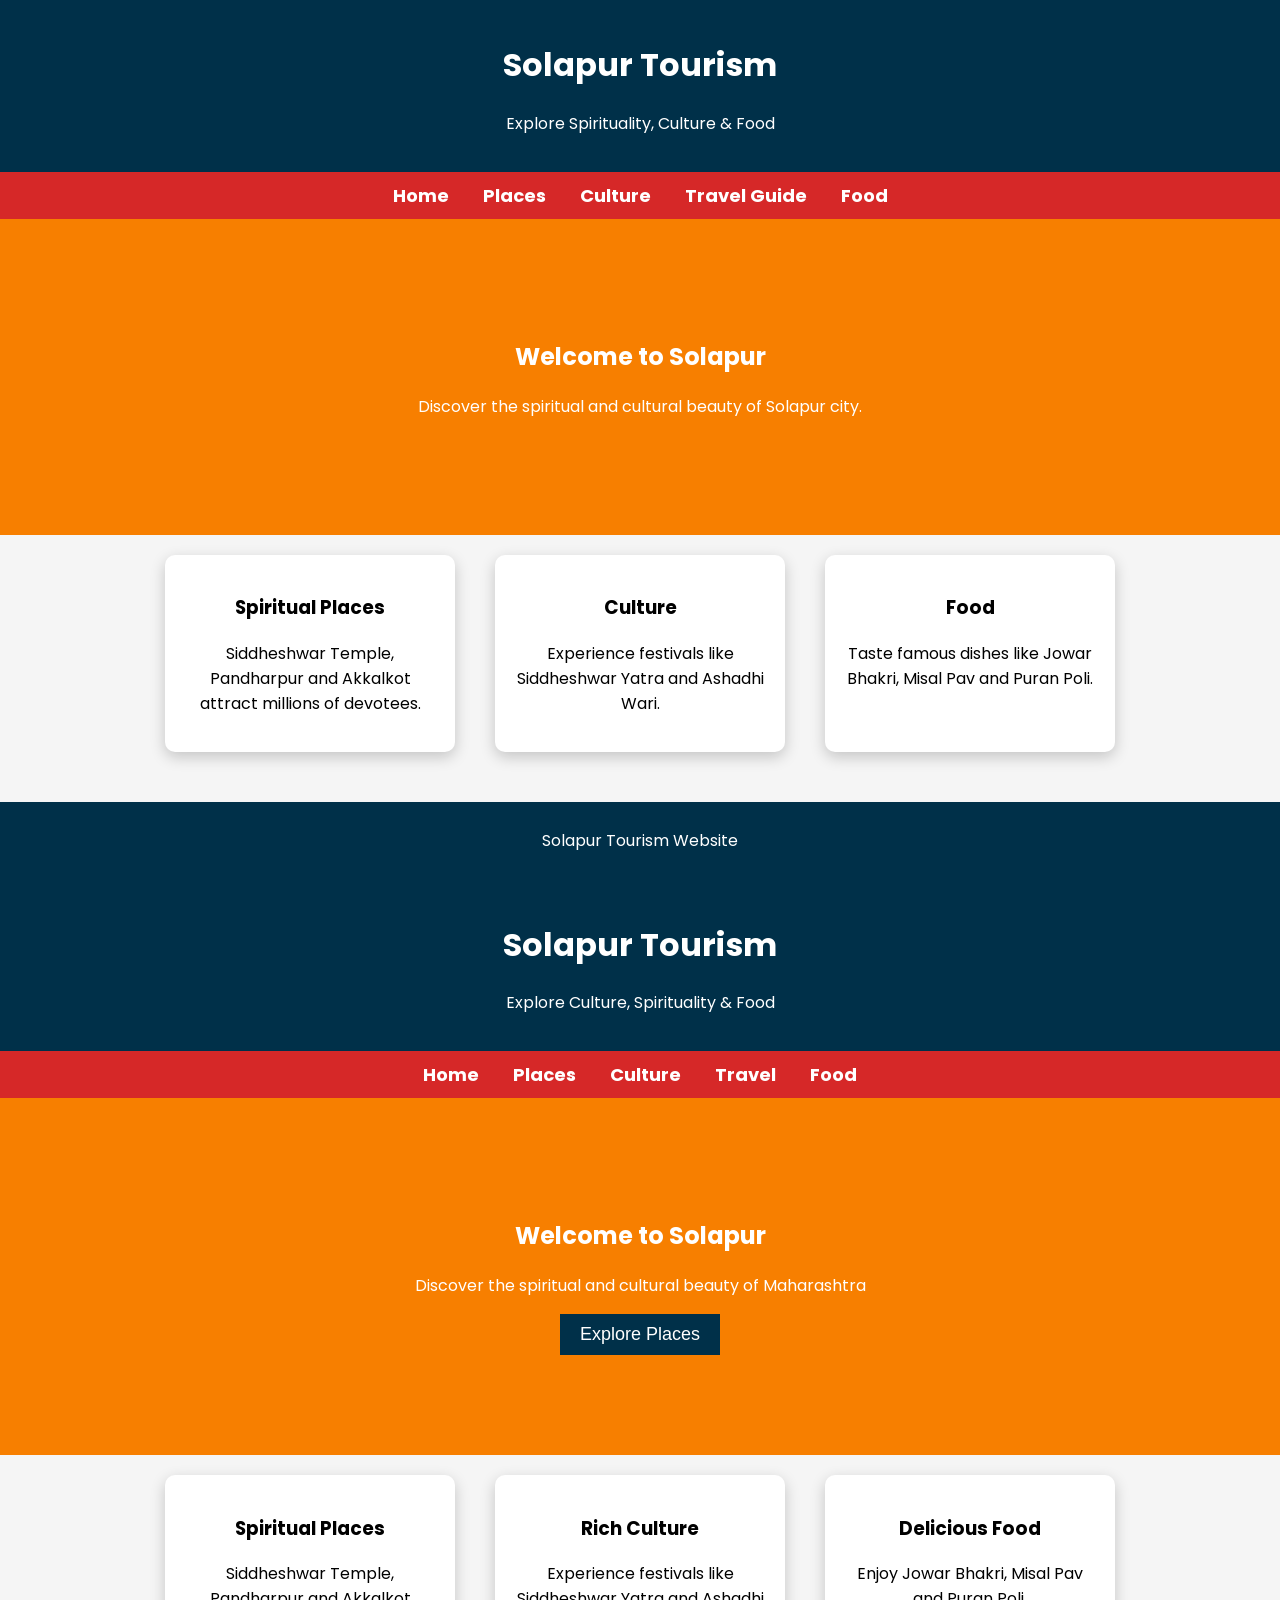
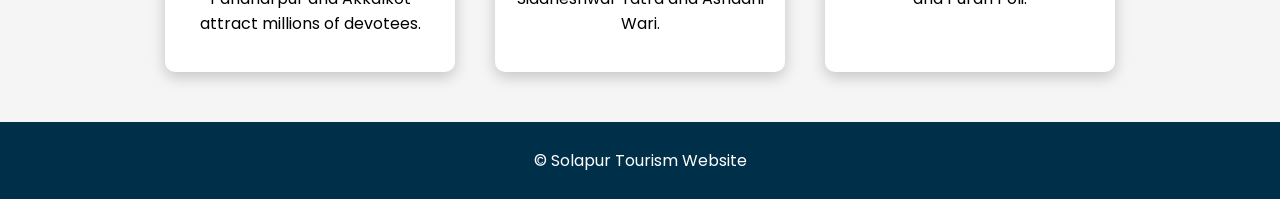
<file: index.html>
<!DOCTYPE html>
<html>
<head>
<title>Solapur Tourism</title>
<link rel="stylesheet" href="style.css">
</head>

<body>

<header>
<h1>Solapur Tourism</h1>
<p>Explore Spirituality, Culture & Food</p>
</header>

<nav>
<a href="home.html">Home</a>
<a href="places.html">Places</a>
<a href="culture.html">Culture</a>
<a href="travel.html">Travel Guide</a>
<a href="food.html">Food</a>
</nav>

<section class="hero">
<h2>Welcome to Solapur</h2>
<p>Discover the spiritual and cultural beauty of Solapur city.</p>
</section>

<section class="cards">

<div class="card">
<h3>Spiritual Places</h3>
<p>Siddheshwar Temple, Pandharpur and Akkalkot attract millions of devotees.</p>
</div>

<div class="card">
<h3>Culture</h3>
<p>Experience festivals like Siddheshwar Yatra and Ashadhi Wari.</p>
</div>

<div class="card">
<h3>Food</h3>
<p>Taste famous dishes like Jowar Bhakri, Misal Pav and Puran Poli.</p>
</div>

</section>

<footer>
<p>Solapur Tourism Website</p>
</footer>

</body>
</html>
<!DOCTYPE html>
<html>
<head>
<title>Solapur Tourism</title>
<link rel="stylesheet" href="style.css">
<link href="https://fonts.googleapis.com/css2?family=Poppins&display=swap" rel="stylesheet">
</head>

<body>

<header>
<h1>Solapur Tourism</h1>
<p>Explore Culture, Spirituality & Food</p>
</header>

<nav>
<a href="home.html">Home</a>
<a href="places.html">Places</a>
<a href="culture.html">Culture</a>
<a href="travel.html">Travel</a>
<a href="food.html">Food</a>
</nav>

<section class="hero">
<h2>Welcome to Solapur</h2>
<p>Discover the spiritual and cultural beauty of Maharashtra</p>
<button onclick="location.href='places.html'">Explore Places</button>
</section>

<section class="cards">

<div class="card">
<h3>Spiritual Places</h3>
<p>Siddheshwar Temple, Pandharpur and Akkalkot attract millions of devotees.</p>
</div>

<div class="card">
<h3>Rich Culture</h3>
<p>Experience festivals like Siddheshwar Yatra and Ashadhi Wari.</p>
</div>

<div class="card">
<h3>Delicious Food</h3>
<p>Enjoy Jowar Bhakri, Misal Pav and Puran Poli.</p>
</div>

</section>

<footer>
<p>© Solapur Tourism Website</p>
</footer>

</body>
</html>
</file>
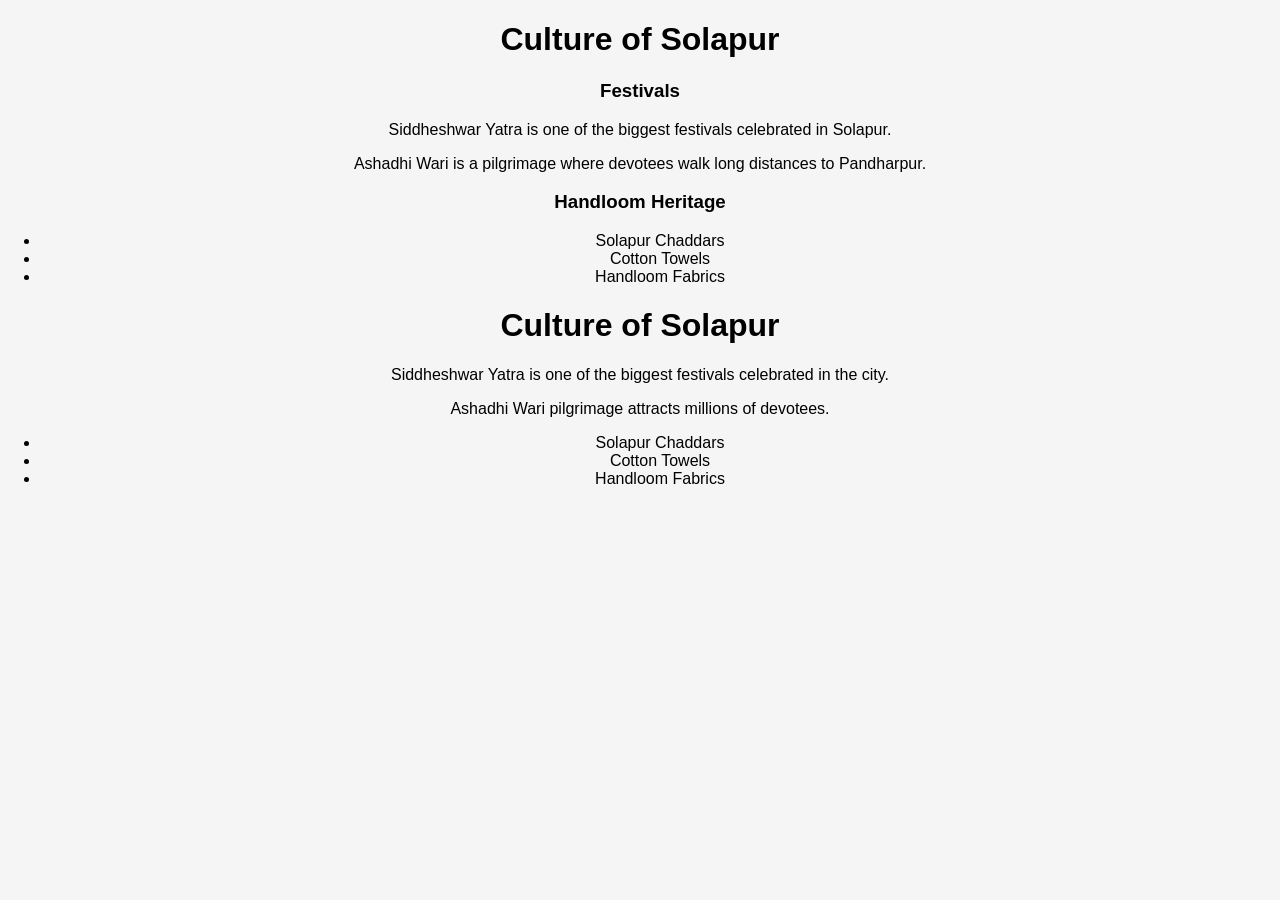
<file: culture.html>
<!DOCTYPE html>
<html>
<head>
<title>Culture</title>
<link rel="stylesheet" href="style.css">
</head>

<body>

<h1>Culture of Solapur</h1>

<h3>Festivals</h3>

<p>Siddheshwar Yatra is one of the biggest festivals celebrated in Solapur.</p>

<p>Ashadhi Wari is a pilgrimage where devotees walk long distances to Pandharpur.</p>

<h3>Handloom Heritage</h3>

<ul>
<li>Solapur Chaddars</li>
<li>Cotton Towels</li>
<li>Handloom Fabrics</li>
</ul>

</body>
</html>
<!DOCTYPE html>
<html>
<head>
<title>Culture</title>
<link rel="stylesheet" href="style.css">
</head>

<body>

<h1>Culture of Solapur</h1>

<p>Siddheshwar Yatra is one of the biggest festivals celebrated in the city.</p>

<p>Ashadhi Wari pilgrimage attracts millions of devotees.</p>

<ul>
<li>Solapur Chaddars</li>
<li>Cotton Towels</li>
<li>Handloom Fabrics</li>
</ul>

</body>
</html>
</file>
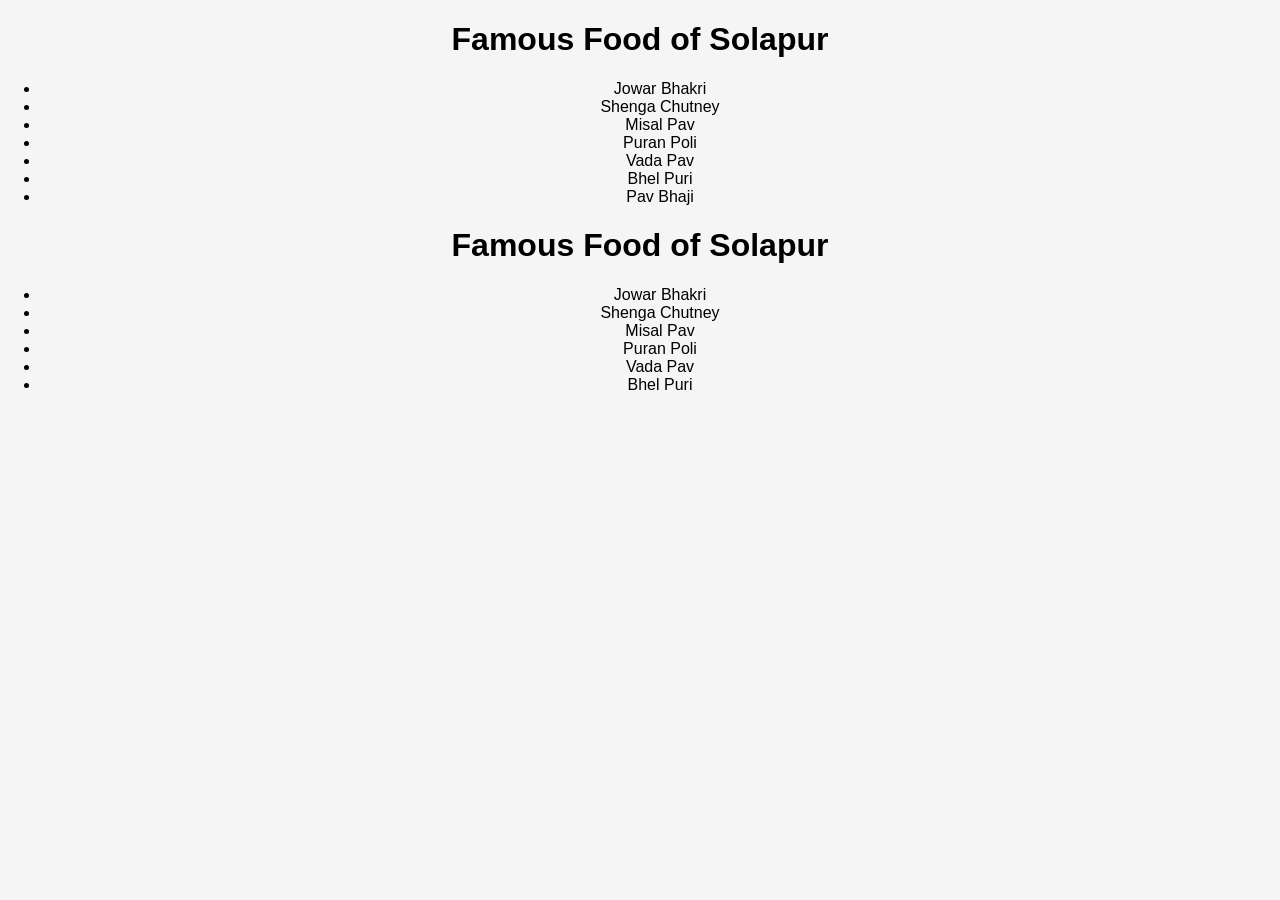
<file: food.html>
<!DOCTYPE html>
<html>
<head>
<title>Food</title>
<link rel="stylesheet" href="style.css">
</head>

<body>

<h1>Famous Food of Solapur</h1>

<ul>
<li>Jowar Bhakri</li>
<li>Shenga Chutney</li>
<li>Misal Pav</li>
<li>Puran Poli</li>
<li>Vada Pav</li>
<li>Bhel Puri</li>
<li>Pav Bhaji</li>
</ul>

</body>
</html>
<!DOCTYPE html>
<html>
<head>
<title>Food</title>
<link rel="stylesheet" href="style.css">
</head>

<body>

<h1>Famous Food of Solapur</h1>

<ul>
<li>Jowar Bhakri</li>
<li>Shenga Chutney</li>
<li>Misal Pav</li>
<li>Puran Poli</li>
<li>Vada Pav</li>
<li>Bhel Puri</li>
</ul>

</body>
</html>
</file>
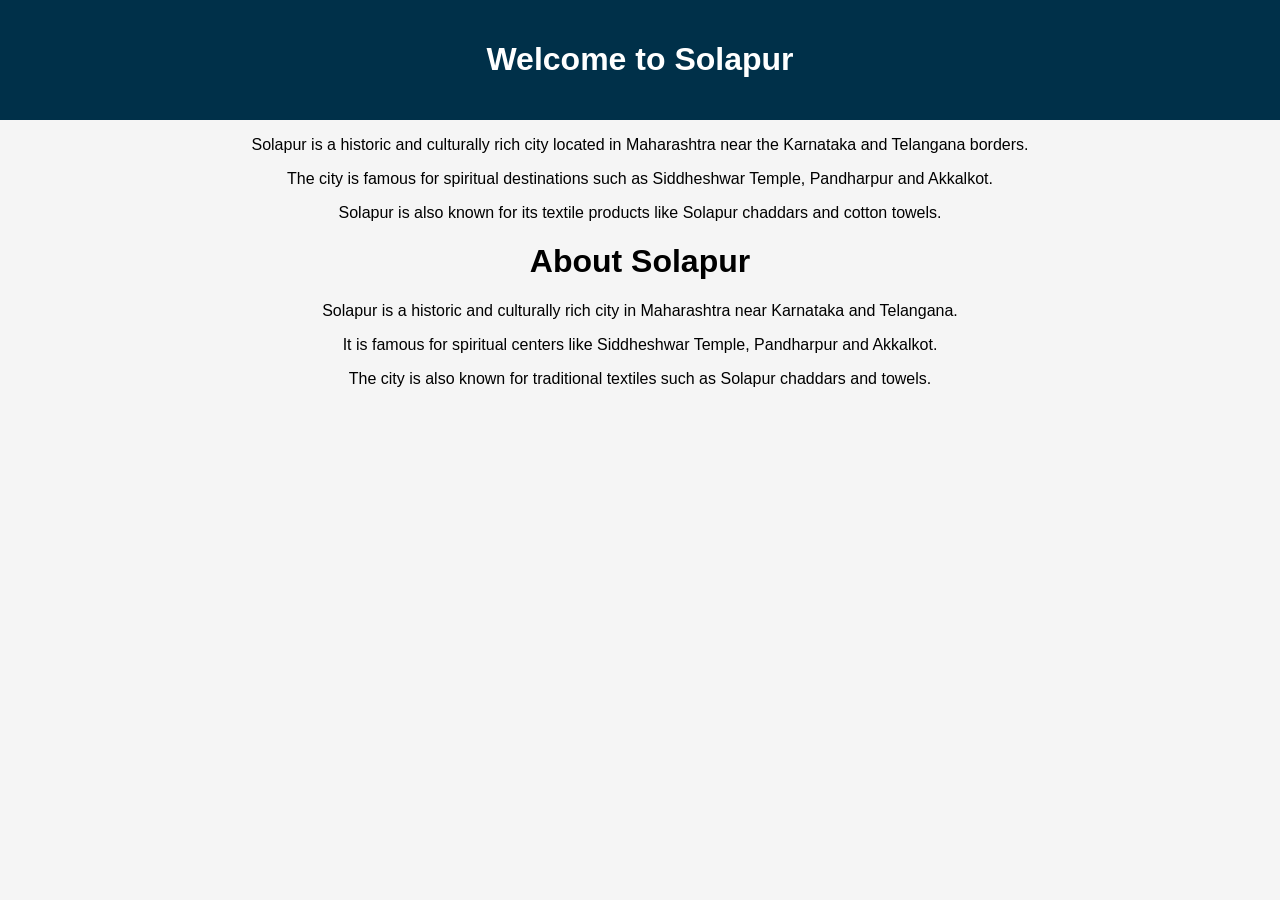
<file: home.html>
<!DOCTYPE html>
<html>
<head>
<title>Home</title>
<link rel="stylesheet" href="style.css">
</head>

<body>

<header>
<h1>Welcome to Solapur</h1>
</header>

<section>

<p>Solapur is a historic and culturally rich city located in Maharashtra near the Karnataka and Telangana borders.</p>

<p>The city is famous for spiritual destinations such as Siddheshwar Temple, Pandharpur and Akkalkot.</p>

<p>Solapur is also known for its textile products like Solapur chaddars and cotton towels.</p>

</section>

</body>
</html>
<!DOCTYPE html>
<html>
<head>
<title>Home</title>
<link rel="stylesheet" href="style.css">
</head>

<body>

<h1>About Solapur</h1>

<p>
Solapur is a historic and culturally rich city in Maharashtra near Karnataka and Telangana.
</p>

<p>
It is famous for spiritual centers like Siddheshwar Temple, Pandharpur and Akkalkot.
</p>

<p>
The city is also known for traditional textiles such as Solapur chaddars and towels.
</p>

</body>
</html>
</file>
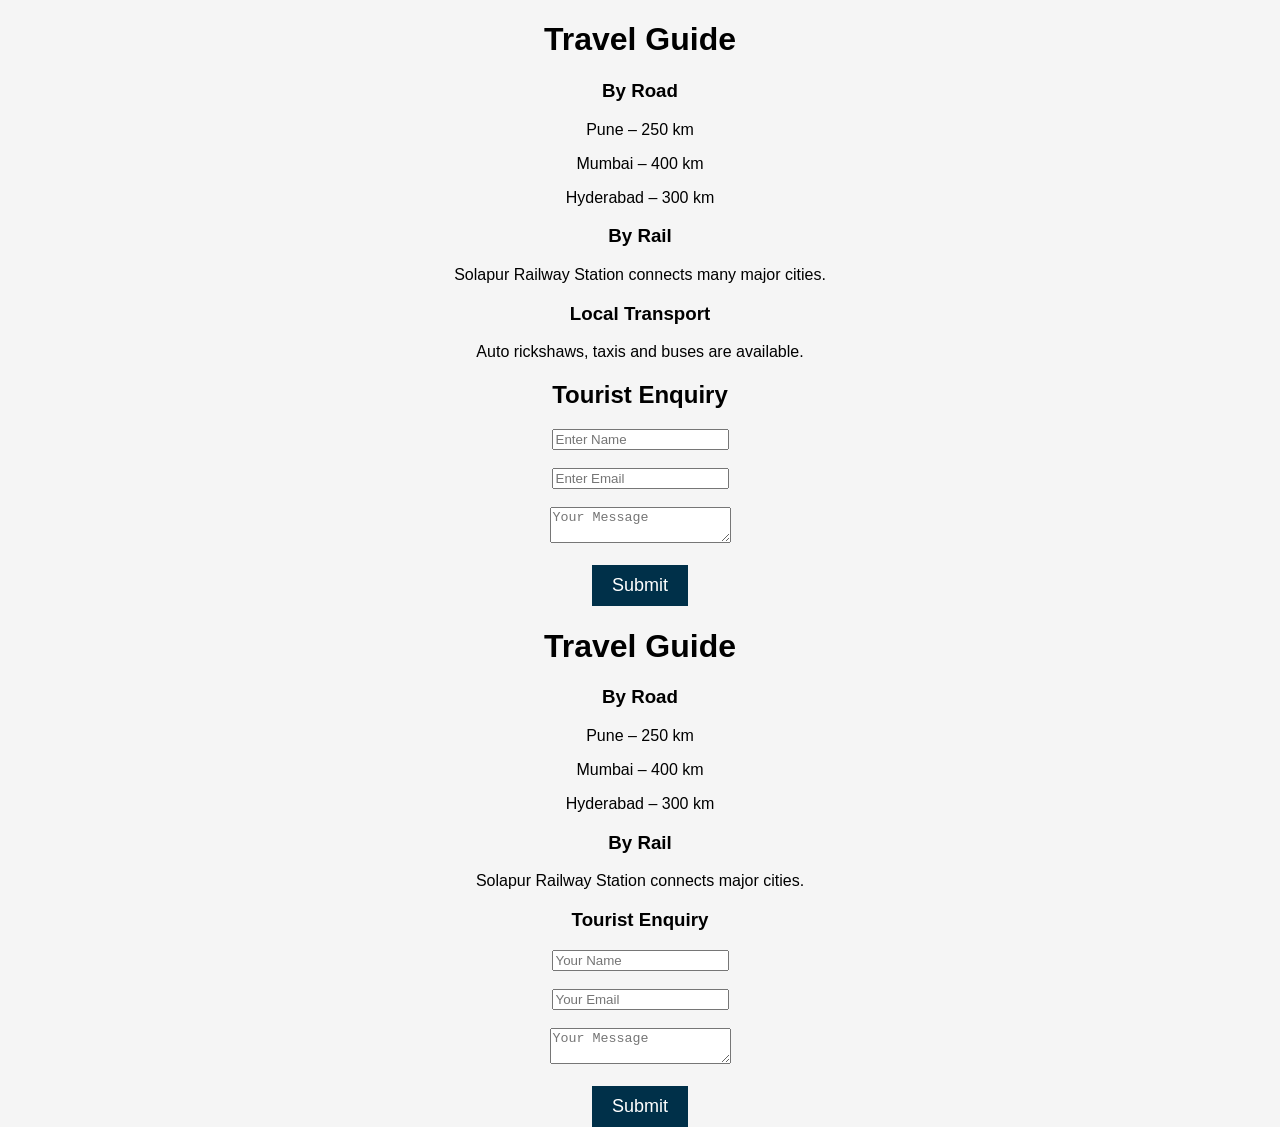
<file: travel.html>
<!DOCTYPE html>
<html>
<head>
<title>Travel Guide</title>
<link rel="stylesheet" href="style.css">
<script src="enquiry.js"></script>
</head>

<body>

<h1>Travel Guide</h1>

<h3>By Road</h3>
<p>Pune – 250 km</p>
<p>Mumbai – 400 km</p>
<p>Hyderabad – 300 km</p>

<h3>By Rail</h3>
<p>Solapur Railway Station connects many major cities.</p>

<h3>Local Transport</h3>
<p>Auto rickshaws, taxis and buses are available.</p>

<h2>Tourist Enquiry</h2>

<form onsubmit="showMessage()">

<input type="text" placeholder="Enter Name" required><br><br>

<input type="email" placeholder="Enter Email" required><br><br>

<textarea placeholder="Your Message"></textarea><br><br>

<button type="submit">Submit</button>

</form>

</body>
</html>
<!DOCTYPE html>
<html>
<head>
<title>Travel Guide</title>
<link rel="stylesheet" href="style.css">
<script src="enquiry.js"></script>
</head>

<body>

<h1>Travel Guide</h1>

<h3>By Road</h3>
<p>Pune – 250 km</p>
<p>Mumbai – 400 km</p>
<p>Hyderabad – 300 km</p>

<h3>By Rail</h3>
<p>Solapur Railway Station connects major cities.</p>

<h3>Tourist Enquiry</h3>

<form onsubmit="submitForm()">

<input type="text" placeholder="Your Name" required><br><br>

<input type="email" placeholder="Your Email" required><br><br>

<textarea placeholder="Your Message"></textarea><br><br>

<button type="submit">Submit</button>

</form>

</body>
</html>
</file>
<file: style.css>
body{
font-family: 'Segoe UI', sans-serif;
margin:0;
background:#f5f5f5;
text-align:center;
}

header{
background:#003049;
color:white;
padding:20px;
}

nav{
background:#d62828;
padding:10px;
}

nav a{
color:white;
margin:15px;
text-decoration:none;
font-size:18px;
font-weight:bold;
}

nav a:hover{
color:#ffd166;
}

.hero{
background:#f77f00;
color:white;
padding:80px;
}

.cards{
display:flex;
justify-content:center;
flex-wrap:wrap;
}

.card{
background:white;
padding:20px;
margin:20px;
border-radius:10px;
width:250px;
box-shadow:0 5px 15px rgba(0,0,0,0.2);
}

footer{
background:#003049;
color:white;
padding:10px;
margin-top:30px;
}
body{
font-family:'Poppins',sans-serif;
margin:0;
background:#f5f5f5;
text-align:center;
}

header{
background:#003049;
color:white;
padding:20px;
}

nav{
background:#d62828;
padding:10px;
}

nav a{
color:white;
margin:15px;
text-decoration:none;
font-size:18px;
}

nav a:hover{
color:#ffd166;
}

.hero{
background:#f77f00;
color:white;
padding:100px;
}

button{
background:#003049;
color:white;
padding:10px 20px;
border:none;
font-size:18px;
cursor:pointer;
}

.cards{
display:flex;
justify-content:center;
flex-wrap:wrap;
}

.card{
background:white;
padding:20px;
margin:20px;
width:250px;
border-radius:10px;
box-shadow:0 5px 15px rgba(0,0,0,0.2);
transition:0.3s;
}

.card:hover{
transform:scale(1.05);
}

.gallery{
display:flex;
justify-content:center;
gap:20px;
}

.place img{
width:250px;
border-radius:10px;
}

footer{
background:#003049;
color:white;
padding:10px;
margin-top:30px;
}
</file>
